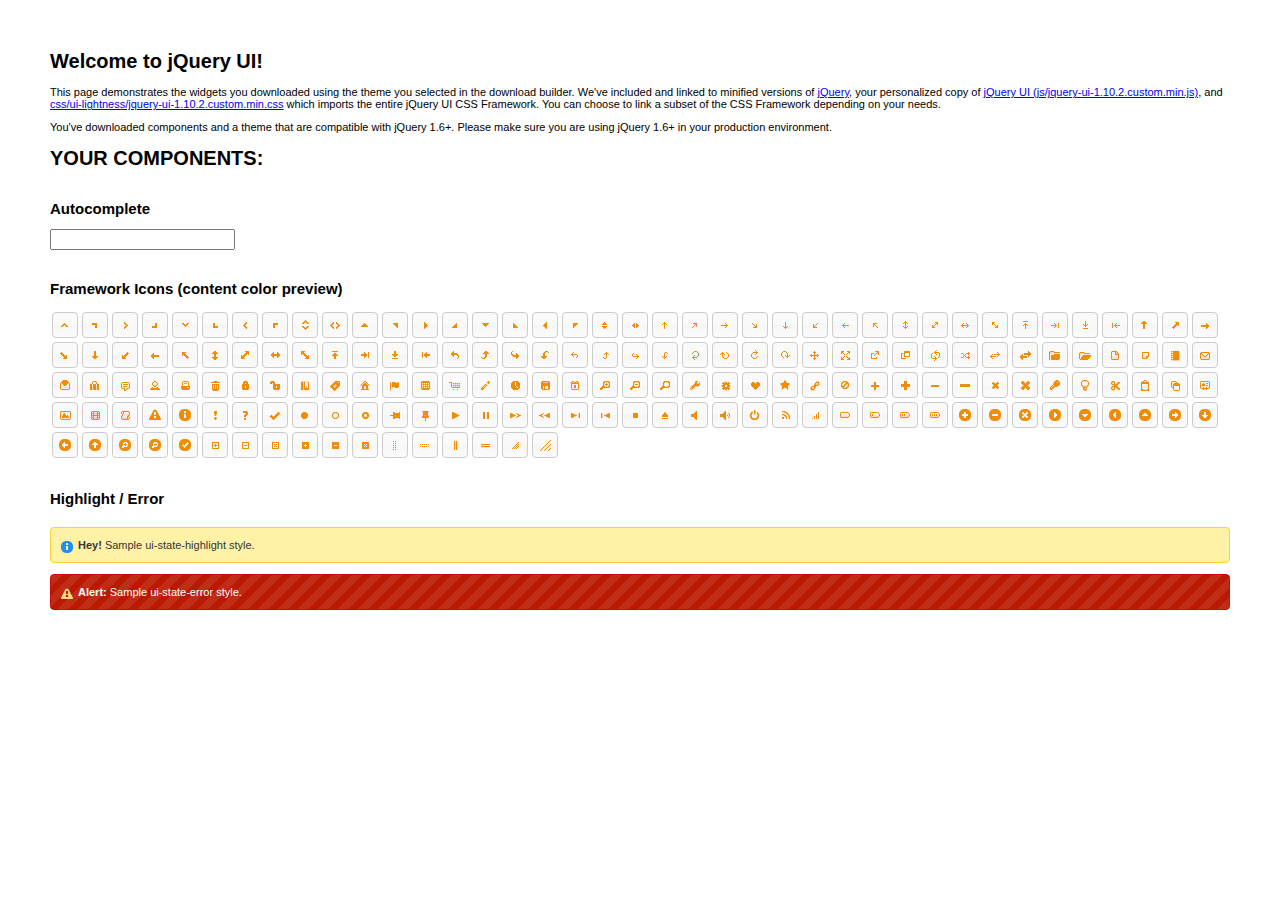
<file: js/jqueryui/index.html>
<!doctype html>
<html lang="us">
<head>
	<meta charset="utf-8">
	<title>jQuery UI Example Page</title>
	<link href="css/ui-lightness/jquery-ui-1.10.2.custom.css" rel="stylesheet">
	<script src="js/jquery-1.9.1.js"></script>
	<script src="js/jquery-ui-1.10.2.custom.js"></script>
	<script>
	$(function() {
		

		
		var availableTags = [
			"ActionScript",
			"AppleScript",
			"Asp",
			"BASIC",
			"C",
			"C++",
			"Clojure",
			"COBOL",
			"ColdFusion",
			"Erlang",
			"Fortran",
			"Groovy",
			"Haskell",
			"Java",
			"JavaScript",
			"Lisp",
			"Perl",
			"PHP",
			"Python",
			"Ruby",
			"Scala",
			"Scheme"
		];
		$( "#autocomplete" ).autocomplete({
			source: availableTags
		});
		

		

		

		

		

		

		

		// Hover states on the static widgets
		$( "#dialog-link, #icons li" ).hover(
			function() {
				$( this ).addClass( "ui-state-hover" );
			},
			function() {
				$( this ).removeClass( "ui-state-hover" );
			}
		);
	});
	</script>
	<style>
	body{
		font: 62.5% "Trebuchet MS", sans-serif;
		margin: 50px;
	}
	.demoHeaders {
		margin-top: 2em;
	}
	#dialog-link {
		padding: .4em 1em .4em 20px;
		text-decoration: none;
		position: relative;
	}
	#dialog-link span.ui-icon {
		margin: 0 5px 0 0;
		position: absolute;
		left: .2em;
		top: 50%;
		margin-top: -8px;
	}
	#icons {
		margin: 0;
		padding: 0;
	}
	#icons li {
		margin: 2px;
		position: relative;
		padding: 4px 0;
		cursor: pointer;
		float: left;
		list-style: none;
	}
	#icons span.ui-icon {
		float: left;
		margin: 0 4px;
	}
	.fakewindowcontain .ui-widget-overlay {
		position: absolute;
	}
	</style>
</head>
<body>

<h1>Welcome to jQuery UI!</h1>

<div class="ui-widget">
	<p>This page demonstrates the widgets you downloaded using the theme you selected in the download builder. We've included and linked to minified versions of <a href="js/jquery-1.9.1.js">jQuery</a>, your personalized copy of <a href="js/jquery-ui-1.10.2.custom.min.js">jQuery UI (js/jquery-ui-1.10.2.custom.min.js)</a>, and <a href="css/ui-lightness/jquery-ui-1.10.2.custom.min.css">css/ui-lightness/jquery-ui-1.10.2.custom.min.css</a> which imports the entire jQuery UI CSS Framework. You can choose to link a subset of the CSS Framework depending on your needs. </p>
	<p>You've downloaded components and a theme that are compatible with jQuery 1.6+. Please make sure you are using jQuery 1.6+ in your production environment.</p>
</div>

<h1>YOUR COMPONENTS:</h1>




<!-- Autocomplete -->
<h2 class="demoHeaders">Autocomplete</h2>
<div>
	<input id="autocomplete" title="type &quot;a&quot;">
</div>









<h2 class="demoHeaders">Framework Icons (content color preview)</h2>
<ul id="icons" class="ui-widget ui-helper-clearfix">
	<li class="ui-state-default ui-corner-all" title=".ui-icon-carat-1-n"><span class="ui-icon ui-icon-carat-1-n"></span></li>
	<li class="ui-state-default ui-corner-all" title=".ui-icon-carat-1-ne"><span class="ui-icon ui-icon-carat-1-ne"></span></li>
	<li class="ui-state-default ui-corner-all" title=".ui-icon-carat-1-e"><span class="ui-icon ui-icon-carat-1-e"></span></li>
	<li class="ui-state-default ui-corner-all" title=".ui-icon-carat-1-se"><span class="ui-icon ui-icon-carat-1-se"></span></li>
	<li class="ui-state-default ui-corner-all" title=".ui-icon-carat-1-s"><span class="ui-icon ui-icon-carat-1-s"></span></li>
	<li class="ui-state-default ui-corner-all" title=".ui-icon-carat-1-sw"><span class="ui-icon ui-icon-carat-1-sw"></span></li>
	<li class="ui-state-default ui-corner-all" title=".ui-icon-carat-1-w"><span class="ui-icon ui-icon-carat-1-w"></span></li>
	<li class="ui-state-default ui-corner-all" title=".ui-icon-carat-1-nw"><span class="ui-icon ui-icon-carat-1-nw"></span></li>
	<li class="ui-state-default ui-corner-all" title=".ui-icon-carat-2-n-s"><span class="ui-icon ui-icon-carat-2-n-s"></span></li>
	<li class="ui-state-default ui-corner-all" title=".ui-icon-carat-2-e-w"><span class="ui-icon ui-icon-carat-2-e-w"></span></li>
	<li class="ui-state-default ui-corner-all" title=".ui-icon-triangle-1-n"><span class="ui-icon ui-icon-triangle-1-n"></span></li>
	<li class="ui-state-default ui-corner-all" title=".ui-icon-triangle-1-ne"><span class="ui-icon ui-icon-triangle-1-ne"></span></li>
	<li class="ui-state-default ui-corner-all" title=".ui-icon-triangle-1-e"><span class="ui-icon ui-icon-triangle-1-e"></span></li>
	<li class="ui-state-default ui-corner-all" title=".ui-icon-triangle-1-se"><span class="ui-icon ui-icon-triangle-1-se"></span></li>
	<li class="ui-state-default ui-corner-all" title=".ui-icon-triangle-1-s"><span class="ui-icon ui-icon-triangle-1-s"></span></li>
	<li class="ui-state-default ui-corner-all" title=".ui-icon-triangle-1-sw"><span class="ui-icon ui-icon-triangle-1-sw"></span></li>
	<li class="ui-state-default ui-corner-all" title=".ui-icon-triangle-1-w"><span class="ui-icon ui-icon-triangle-1-w"></span></li>
	<li class="ui-state-default ui-corner-all" title=".ui-icon-triangle-1-nw"><span class="ui-icon ui-icon-triangle-1-nw"></span></li>
	<li class="ui-state-default ui-corner-all" title=".ui-icon-triangle-2-n-s"><span class="ui-icon ui-icon-triangle-2-n-s"></span></li>
	<li class="ui-state-default ui-corner-all" title=".ui-icon-triangle-2-e-w"><span class="ui-icon ui-icon-triangle-2-e-w"></span></li>
	<li class="ui-state-default ui-corner-all" title=".ui-icon-arrow-1-n"><span class="ui-icon ui-icon-arrow-1-n"></span></li>
	<li class="ui-state-default ui-corner-all" title=".ui-icon-arrow-1-ne"><span class="ui-icon ui-icon-arrow-1-ne"></span></li>
	<li class="ui-state-default ui-corner-all" title=".ui-icon-arrow-1-e"><span class="ui-icon ui-icon-arrow-1-e"></span></li>
	<li class="ui-state-default ui-corner-all" title=".ui-icon-arrow-1-se"><span class="ui-icon ui-icon-arrow-1-se"></span></li>
	<li class="ui-state-default ui-corner-all" title=".ui-icon-arrow-1-s"><span class="ui-icon ui-icon-arrow-1-s"></span></li>
	<li class="ui-state-default ui-corner-all" title=".ui-icon-arrow-1-sw"><span class="ui-icon ui-icon-arrow-1-sw"></span></li>
	<li class="ui-state-default ui-corner-all" title=".ui-icon-arrow-1-w"><span class="ui-icon ui-icon-arrow-1-w"></span></li>
	<li class="ui-state-default ui-corner-all" title=".ui-icon-arrow-1-nw"><span class="ui-icon ui-icon-arrow-1-nw"></span></li>
	<li class="ui-state-default ui-corner-all" title=".ui-icon-arrow-2-n-s"><span class="ui-icon ui-icon-arrow-2-n-s"></span></li>
	<li class="ui-state-default ui-corner-all" title=".ui-icon-arrow-2-ne-sw"><span class="ui-icon ui-icon-arrow-2-ne-sw"></span></li>
	<li class="ui-state-default ui-corner-all" title=".ui-icon-arrow-2-e-w"><span class="ui-icon ui-icon-arrow-2-e-w"></span></li>
	<li class="ui-state-default ui-corner-all" title=".ui-icon-arrow-2-se-nw"><span class="ui-icon ui-icon-arrow-2-se-nw"></span></li>
	<li class="ui-state-default ui-corner-all" title=".ui-icon-arrowstop-1-n"><span class="ui-icon ui-icon-arrowstop-1-n"></span></li>
	<li class="ui-state-default ui-corner-all" title=".ui-icon-arrowstop-1-e"><span class="ui-icon ui-icon-arrowstop-1-e"></span></li>
	<li class="ui-state-default ui-corner-all" title=".ui-icon-arrowstop-1-s"><span class="ui-icon ui-icon-arrowstop-1-s"></span></li>
	<li class="ui-state-default ui-corner-all" title=".ui-icon-arrowstop-1-w"><span class="ui-icon ui-icon-arrowstop-1-w"></span></li>
	<li class="ui-state-default ui-corner-all" title=".ui-icon-arrowthick-1-n"><span class="ui-icon ui-icon-arrowthick-1-n"></span></li>
	<li class="ui-state-default ui-corner-all" title=".ui-icon-arrowthick-1-ne"><span class="ui-icon ui-icon-arrowthick-1-ne"></span></li>
	<li class="ui-state-default ui-corner-all" title=".ui-icon-arrowthick-1-e"><span class="ui-icon ui-icon-arrowthick-1-e"></span></li>
	<li class="ui-state-default ui-corner-all" title=".ui-icon-arrowthick-1-se"><span class="ui-icon ui-icon-arrowthick-1-se"></span></li>
	<li class="ui-state-default ui-corner-all" title=".ui-icon-arrowthick-1-s"><span class="ui-icon ui-icon-arrowthick-1-s"></span></li>
	<li class="ui-state-default ui-corner-all" title=".ui-icon-arrowthick-1-sw"><span class="ui-icon ui-icon-arrowthick-1-sw"></span></li>
	<li class="ui-state-default ui-corner-all" title=".ui-icon-arrowthick-1-w"><span class="ui-icon ui-icon-arrowthick-1-w"></span></li>
	<li class="ui-state-default ui-corner-all" title=".ui-icon-arrowthick-1-nw"><span class="ui-icon ui-icon-arrowthick-1-nw"></span></li>
	<li class="ui-state-default ui-corner-all" title=".ui-icon-arrowthick-2-n-s"><span class="ui-icon ui-icon-arrowthick-2-n-s"></span></li>
	<li class="ui-state-default ui-corner-all" title=".ui-icon-arrowthick-2-ne-sw"><span class="ui-icon ui-icon-arrowthick-2-ne-sw"></span></li>
	<li class="ui-state-default ui-corner-all" title=".ui-icon-arrowthick-2-e-w"><span class="ui-icon ui-icon-arrowthick-2-e-w"></span></li>
	<li class="ui-state-default ui-corner-all" title=".ui-icon-arrowthick-2-se-nw"><span class="ui-icon ui-icon-arrowthick-2-se-nw"></span></li>
	<li class="ui-state-default ui-corner-all" title=".ui-icon-arrowthickstop-1-n"><span class="ui-icon ui-icon-arrowthickstop-1-n"></span></li>
	<li class="ui-state-default ui-corner-all" title=".ui-icon-arrowthickstop-1-e"><span class="ui-icon ui-icon-arrowthickstop-1-e"></span></li>
	<li class="ui-state-default ui-corner-all" title=".ui-icon-arrowthickstop-1-s"><span class="ui-icon ui-icon-arrowthickstop-1-s"></span></li>
	<li class="ui-state-default ui-corner-all" title=".ui-icon-arrowthickstop-1-w"><span class="ui-icon ui-icon-arrowthickstop-1-w"></span></li>
	<li class="ui-state-default ui-corner-all" title=".ui-icon-arrowreturnthick-1-w"><span class="ui-icon ui-icon-arrowreturnthick-1-w"></span></li>
	<li class="ui-state-default ui-corner-all" title=".ui-icon-arrowreturnthick-1-n"><span class="ui-icon ui-icon-arrowreturnthick-1-n"></span></li>
	<li class="ui-state-default ui-corner-all" title=".ui-icon-arrowreturnthick-1-e"><span class="ui-icon ui-icon-arrowreturnthick-1-e"></span></li>
	<li class="ui-state-default ui-corner-all" title=".ui-icon-arrowreturnthick-1-s"><span class="ui-icon ui-icon-arrowreturnthick-1-s"></span></li>
	<li class="ui-state-default ui-corner-all" title=".ui-icon-arrowreturn-1-w"><span class="ui-icon ui-icon-arrowreturn-1-w"></span></li>
	<li class="ui-state-default ui-corner-all" title=".ui-icon-arrowreturn-1-n"><span class="ui-icon ui-icon-arrowreturn-1-n"></span></li>
	<li class="ui-state-default ui-corner-all" title=".ui-icon-arrowreturn-1-e"><span class="ui-icon ui-icon-arrowreturn-1-e"></span></li>
	<li class="ui-state-default ui-corner-all" title=".ui-icon-arrowreturn-1-s"><span class="ui-icon ui-icon-arrowreturn-1-s"></span></li>
	<li class="ui-state-default ui-corner-all" title=".ui-icon-arrowrefresh-1-w"><span class="ui-icon ui-icon-arrowrefresh-1-w"></span></li>
	<li class="ui-state-default ui-corner-all" title=".ui-icon-arrowrefresh-1-n"><span class="ui-icon ui-icon-arrowrefresh-1-n"></span></li>
	<li class="ui-state-default ui-corner-all" title=".ui-icon-arrowrefresh-1-e"><span class="ui-icon ui-icon-arrowrefresh-1-e"></span></li>
	<li class="ui-state-default ui-corner-all" title=".ui-icon-arrowrefresh-1-s"><span class="ui-icon ui-icon-arrowrefresh-1-s"></span></li>
	<li class="ui-state-default ui-corner-all" title=".ui-icon-arrow-4"><span class="ui-icon ui-icon-arrow-4"></span></li>
	<li class="ui-state-default ui-corner-all" title=".ui-icon-arrow-4-diag"><span class="ui-icon ui-icon-arrow-4-diag"></span></li>
	<li class="ui-state-default ui-corner-all" title=".ui-icon-extlink"><span class="ui-icon ui-icon-extlink"></span></li>
	<li class="ui-state-default ui-corner-all" title=".ui-icon-newwin"><span class="ui-icon ui-icon-newwin"></span></li>
	<li class="ui-state-default ui-corner-all" title=".ui-icon-refresh"><span class="ui-icon ui-icon-refresh"></span></li>
	<li class="ui-state-default ui-corner-all" title=".ui-icon-shuffle"><span class="ui-icon ui-icon-shuffle"></span></li>
	<li class="ui-state-default ui-corner-all" title=".ui-icon-transfer-e-w"><span class="ui-icon ui-icon-transfer-e-w"></span></li>
	<li class="ui-state-default ui-corner-all" title=".ui-icon-transferthick-e-w"><span class="ui-icon ui-icon-transferthick-e-w"></span></li>
	<li class="ui-state-default ui-corner-all" title=".ui-icon-folder-collapsed"><span class="ui-icon ui-icon-folder-collapsed"></span></li>
	<li class="ui-state-default ui-corner-all" title=".ui-icon-folder-open"><span class="ui-icon ui-icon-folder-open"></span></li>
	<li class="ui-state-default ui-corner-all" title=".ui-icon-document"><span class="ui-icon ui-icon-document"></span></li>
	<li class="ui-state-default ui-corner-all" title=".ui-icon-document-b"><span class="ui-icon ui-icon-document-b"></span></li>
	<li class="ui-state-default ui-corner-all" title=".ui-icon-note"><span class="ui-icon ui-icon-note"></span></li>
	<li class="ui-state-default ui-corner-all" title=".ui-icon-mail-closed"><span class="ui-icon ui-icon-mail-closed"></span></li>
	<li class="ui-state-default ui-corner-all" title=".ui-icon-mail-open"><span class="ui-icon ui-icon-mail-open"></span></li>
	<li class="ui-state-default ui-corner-all" title=".ui-icon-suitcase"><span class="ui-icon ui-icon-suitcase"></span></li>
	<li class="ui-state-default ui-corner-all" title=".ui-icon-comment"><span class="ui-icon ui-icon-comment"></span></li>
	<li class="ui-state-default ui-corner-all" title=".ui-icon-person"><span class="ui-icon ui-icon-person"></span></li>
	<li class="ui-state-default ui-corner-all" title=".ui-icon-print"><span class="ui-icon ui-icon-print"></span></li>
	<li class="ui-state-default ui-corner-all" title=".ui-icon-trash"><span class="ui-icon ui-icon-trash"></span></li>
	<li class="ui-state-default ui-corner-all" title=".ui-icon-locked"><span class="ui-icon ui-icon-locked"></span></li>
	<li class="ui-state-default ui-corner-all" title=".ui-icon-unlocked"><span class="ui-icon ui-icon-unlocked"></span></li>
	<li class="ui-state-default ui-corner-all" title=".ui-icon-bookmark"><span class="ui-icon ui-icon-bookmark"></span></li>
	<li class="ui-state-default ui-corner-all" title=".ui-icon-tag"><span class="ui-icon ui-icon-tag"></span></li>
	<li class="ui-state-default ui-corner-all" title=".ui-icon-home"><span class="ui-icon ui-icon-home"></span></li>
	<li class="ui-state-default ui-corner-all" title=".ui-icon-flag"><span class="ui-icon ui-icon-flag"></span></li>
	<li class="ui-state-default ui-corner-all" title=".ui-icon-calculator"><span class="ui-icon ui-icon-calculator"></span></li>
	<li class="ui-state-default ui-corner-all" title=".ui-icon-cart"><span class="ui-icon ui-icon-cart"></span></li>
	<li class="ui-state-default ui-corner-all" title=".ui-icon-pencil"><span class="ui-icon ui-icon-pencil"></span></li>
	<li class="ui-state-default ui-corner-all" title=".ui-icon-clock"><span class="ui-icon ui-icon-clock"></span></li>
	<li class="ui-state-default ui-corner-all" title=".ui-icon-disk"><span class="ui-icon ui-icon-disk"></span></li>
	<li class="ui-state-default ui-corner-all" title=".ui-icon-calendar"><span class="ui-icon ui-icon-calendar"></span></li>
	<li class="ui-state-default ui-corner-all" title=".ui-icon-zoomin"><span class="ui-icon ui-icon-zoomin"></span></li>
	<li class="ui-state-default ui-corner-all" title=".ui-icon-zoomout"><span class="ui-icon ui-icon-zoomout"></span></li>
	<li class="ui-state-default ui-corner-all" title=".ui-icon-search"><span class="ui-icon ui-icon-search"></span></li>
	<li class="ui-state-default ui-corner-all" title=".ui-icon-wrench"><span class="ui-icon ui-icon-wrench"></span></li>
	<li class="ui-state-default ui-corner-all" title=".ui-icon-gear"><span class="ui-icon ui-icon-gear"></span></li>
	<li class="ui-state-default ui-corner-all" title=".ui-icon-heart"><span class="ui-icon ui-icon-heart"></span></li>
	<li class="ui-state-default ui-corner-all" title=".ui-icon-star"><span class="ui-icon ui-icon-star"></span></li>
	<li class="ui-state-default ui-corner-all" title=".ui-icon-link"><span class="ui-icon ui-icon-link"></span></li>
	<li class="ui-state-default ui-corner-all" title=".ui-icon-cancel"><span class="ui-icon ui-icon-cancel"></span></li>
	<li class="ui-state-default ui-corner-all" title=".ui-icon-plus"><span class="ui-icon ui-icon-plus"></span></li>
	<li class="ui-state-default ui-corner-all" title=".ui-icon-plusthick"><span class="ui-icon ui-icon-plusthick"></span></li>
	<li class="ui-state-default ui-corner-all" title=".ui-icon-minus"><span class="ui-icon ui-icon-minus"></span></li>
	<li class="ui-state-default ui-corner-all" title=".ui-icon-minusthick"><span class="ui-icon ui-icon-minusthick"></span></li>
	<li class="ui-state-default ui-corner-all" title=".ui-icon-close"><span class="ui-icon ui-icon-close"></span></li>
	<li class="ui-state-default ui-corner-all" title=".ui-icon-closethick"><span class="ui-icon ui-icon-closethick"></span></li>
	<li class="ui-state-default ui-corner-all" title=".ui-icon-key"><span class="ui-icon ui-icon-key"></span></li>
	<li class="ui-state-default ui-corner-all" title=".ui-icon-lightbulb"><span class="ui-icon ui-icon-lightbulb"></span></li>
	<li class="ui-state-default ui-corner-all" title=".ui-icon-scissors"><span class="ui-icon ui-icon-scissors"></span></li>
	<li class="ui-state-default ui-corner-all" title=".ui-icon-clipboard"><span class="ui-icon ui-icon-clipboard"></span></li>
	<li class="ui-state-default ui-corner-all" title=".ui-icon-copy"><span class="ui-icon ui-icon-copy"></span></li>
	<li class="ui-state-default ui-corner-all" title=".ui-icon-contact"><span class="ui-icon ui-icon-contact"></span></li>
	<li class="ui-state-default ui-corner-all" title=".ui-icon-image"><span class="ui-icon ui-icon-image"></span></li>
	<li class="ui-state-default ui-corner-all" title=".ui-icon-video"><span class="ui-icon ui-icon-video"></span></li>
	<li class="ui-state-default ui-corner-all" title=".ui-icon-script"><span class="ui-icon ui-icon-script"></span></li>
	<li class="ui-state-default ui-corner-all" title=".ui-icon-alert"><span class="ui-icon ui-icon-alert"></span></li>
	<li class="ui-state-default ui-corner-all" title=".ui-icon-info"><span class="ui-icon ui-icon-info"></span></li>
	<li class="ui-state-default ui-corner-all" title=".ui-icon-notice"><span class="ui-icon ui-icon-notice"></span></li>
	<li class="ui-state-default ui-corner-all" title=".ui-icon-help"><span class="ui-icon ui-icon-help"></span></li>
	<li class="ui-state-default ui-corner-all" title=".ui-icon-check"><span class="ui-icon ui-icon-check"></span></li>
	<li class="ui-state-default ui-corner-all" title=".ui-icon-bullet"><span class="ui-icon ui-icon-bullet"></span></li>
	<li class="ui-state-default ui-corner-all" title=".ui-icon-radio-off"><span class="ui-icon ui-icon-radio-off"></span></li>
	<li class="ui-state-default ui-corner-all" title=".ui-icon-radio-on"><span class="ui-icon ui-icon-radio-on"></span></li>
	<li class="ui-state-default ui-corner-all" title=".ui-icon-pin-w"><span class="ui-icon ui-icon-pin-w"></span></li>
	<li class="ui-state-default ui-corner-all" title=".ui-icon-pin-s"><span class="ui-icon ui-icon-pin-s"></span></li>
	<li class="ui-state-default ui-corner-all" title=".ui-icon-play"><span class="ui-icon ui-icon-play"></span></li>
	<li class="ui-state-default ui-corner-all" title=".ui-icon-pause"><span class="ui-icon ui-icon-pause"></span></li>
	<li class="ui-state-default ui-corner-all" title=".ui-icon-seek-next"><span class="ui-icon ui-icon-seek-next"></span></li>
	<li class="ui-state-default ui-corner-all" title=".ui-icon-seek-prev"><span class="ui-icon ui-icon-seek-prev"></span></li>
	<li class="ui-state-default ui-corner-all" title=".ui-icon-seek-end"><span class="ui-icon ui-icon-seek-end"></span></li>
	<li class="ui-state-default ui-corner-all" title=".ui-icon-seek-first"><span class="ui-icon ui-icon-seek-first"></span></li>
	<li class="ui-state-default ui-corner-all" title=".ui-icon-stop"><span class="ui-icon ui-icon-stop"></span></li>
	<li class="ui-state-default ui-corner-all" title=".ui-icon-eject"><span class="ui-icon ui-icon-eject"></span></li>
	<li class="ui-state-default ui-corner-all" title=".ui-icon-volume-off"><span class="ui-icon ui-icon-volume-off"></span></li>
	<li class="ui-state-default ui-corner-all" title=".ui-icon-volume-on"><span class="ui-icon ui-icon-volume-on"></span></li>
	<li class="ui-state-default ui-corner-all" title=".ui-icon-power"><span class="ui-icon ui-icon-power"></span></li>
	<li class="ui-state-default ui-corner-all" title=".ui-icon-signal-diag"><span class="ui-icon ui-icon-signal-diag"></span></li>
	<li class="ui-state-default ui-corner-all" title=".ui-icon-signal"><span class="ui-icon ui-icon-signal"></span></li>
	<li class="ui-state-default ui-corner-all" title=".ui-icon-battery-0"><span class="ui-icon ui-icon-battery-0"></span></li>
	<li class="ui-state-default ui-corner-all" title=".ui-icon-battery-1"><span class="ui-icon ui-icon-battery-1"></span></li>
	<li class="ui-state-default ui-corner-all" title=".ui-icon-battery-2"><span class="ui-icon ui-icon-battery-2"></span></li>
	<li class="ui-state-default ui-corner-all" title=".ui-icon-battery-3"><span class="ui-icon ui-icon-battery-3"></span></li>
	<li class="ui-state-default ui-corner-all" title=".ui-icon-circle-plus"><span class="ui-icon ui-icon-circle-plus"></span></li>
	<li class="ui-state-default ui-corner-all" title=".ui-icon-circle-minus"><span class="ui-icon ui-icon-circle-minus"></span></li>
	<li class="ui-state-default ui-corner-all" title=".ui-icon-circle-close"><span class="ui-icon ui-icon-circle-close"></span></li>
	<li class="ui-state-default ui-corner-all" title=".ui-icon-circle-triangle-e"><span class="ui-icon ui-icon-circle-triangle-e"></span></li>
	<li class="ui-state-default ui-corner-all" title=".ui-icon-circle-triangle-s"><span class="ui-icon ui-icon-circle-triangle-s"></span></li>
	<li class="ui-state-default ui-corner-all" title=".ui-icon-circle-triangle-w"><span class="ui-icon ui-icon-circle-triangle-w"></span></li>
	<li class="ui-state-default ui-corner-all" title=".ui-icon-circle-triangle-n"><span class="ui-icon ui-icon-circle-triangle-n"></span></li>
	<li class="ui-state-default ui-corner-all" title=".ui-icon-circle-arrow-e"><span class="ui-icon ui-icon-circle-arrow-e"></span></li>
	<li class="ui-state-default ui-corner-all" title=".ui-icon-circle-arrow-s"><span class="ui-icon ui-icon-circle-arrow-s"></span></li>
	<li class="ui-state-default ui-corner-all" title=".ui-icon-circle-arrow-w"><span class="ui-icon ui-icon-circle-arrow-w"></span></li>
	<li class="ui-state-default ui-corner-all" title=".ui-icon-circle-arrow-n"><span class="ui-icon ui-icon-circle-arrow-n"></span></li>
	<li class="ui-state-default ui-corner-all" title=".ui-icon-circle-zoomin"><span class="ui-icon ui-icon-circle-zoomin"></span></li>
	<li class="ui-state-default ui-corner-all" title=".ui-icon-circle-zoomout"><span class="ui-icon ui-icon-circle-zoomout"></span></li>
	<li class="ui-state-default ui-corner-all" title=".ui-icon-circle-check"><span class="ui-icon ui-icon-circle-check"></span></li>
	<li class="ui-state-default ui-corner-all" title=".ui-icon-circlesmall-plus"><span class="ui-icon ui-icon-circlesmall-plus"></span></li>
	<li class="ui-state-default ui-corner-all" title=".ui-icon-circlesmall-minus"><span class="ui-icon ui-icon-circlesmall-minus"></span></li>
	<li class="ui-state-default ui-corner-all" title=".ui-icon-circlesmall-close"><span class="ui-icon ui-icon-circlesmall-close"></span></li>
	<li class="ui-state-default ui-corner-all" title=".ui-icon-squaresmall-plus"><span class="ui-icon ui-icon-squaresmall-plus"></span></li>
	<li class="ui-state-default ui-corner-all" title=".ui-icon-squaresmall-minus"><span class="ui-icon ui-icon-squaresmall-minus"></span></li>
	<li class="ui-state-default ui-corner-all" title=".ui-icon-squaresmall-close"><span class="ui-icon ui-icon-squaresmall-close"></span></li>
	<li class="ui-state-default ui-corner-all" title=".ui-icon-grip-dotted-vertical"><span class="ui-icon ui-icon-grip-dotted-vertical"></span></li>
	<li class="ui-state-default ui-corner-all" title=".ui-icon-grip-dotted-horizontal"><span class="ui-icon ui-icon-grip-dotted-horizontal"></span></li>
	<li class="ui-state-default ui-corner-all" title=".ui-icon-grip-solid-vertical"><span class="ui-icon ui-icon-grip-solid-vertical"></span></li>
	<li class="ui-state-default ui-corner-all" title=".ui-icon-grip-solid-horizontal"><span class="ui-icon ui-icon-grip-solid-horizontal"></span></li>
	<li class="ui-state-default ui-corner-all" title=".ui-icon-gripsmall-diagonal-se"><span class="ui-icon ui-icon-gripsmall-diagonal-se"></span></li>
	<li class="ui-state-default ui-corner-all" title=".ui-icon-grip-diagonal-se"><span class="ui-icon ui-icon-grip-diagonal-se"></span></li>
</ul>







<!-- Highlight / Error -->
<h2 class="demoHeaders">Highlight / Error</h2>
<div class="ui-widget">
	<div class="ui-state-highlight ui-corner-all" style="margin-top: 20px; padding: 0 .7em;">
		<p><span class="ui-icon ui-icon-info" style="float: left; margin-right: .3em;"></span>
		<strong>Hey!</strong> Sample ui-state-highlight style.</p>
	</div>
</div>
<br>
<div class="ui-widget">
	<div class="ui-state-error ui-corner-all" style="padding: 0 .7em;">
		<p><span class="ui-icon ui-icon-alert" style="float: left; margin-right: .3em;"></span>
		<strong>Alert:</strong> Sample ui-state-error style.</p>
	</div>
</div>

</body>
</html>
</file>
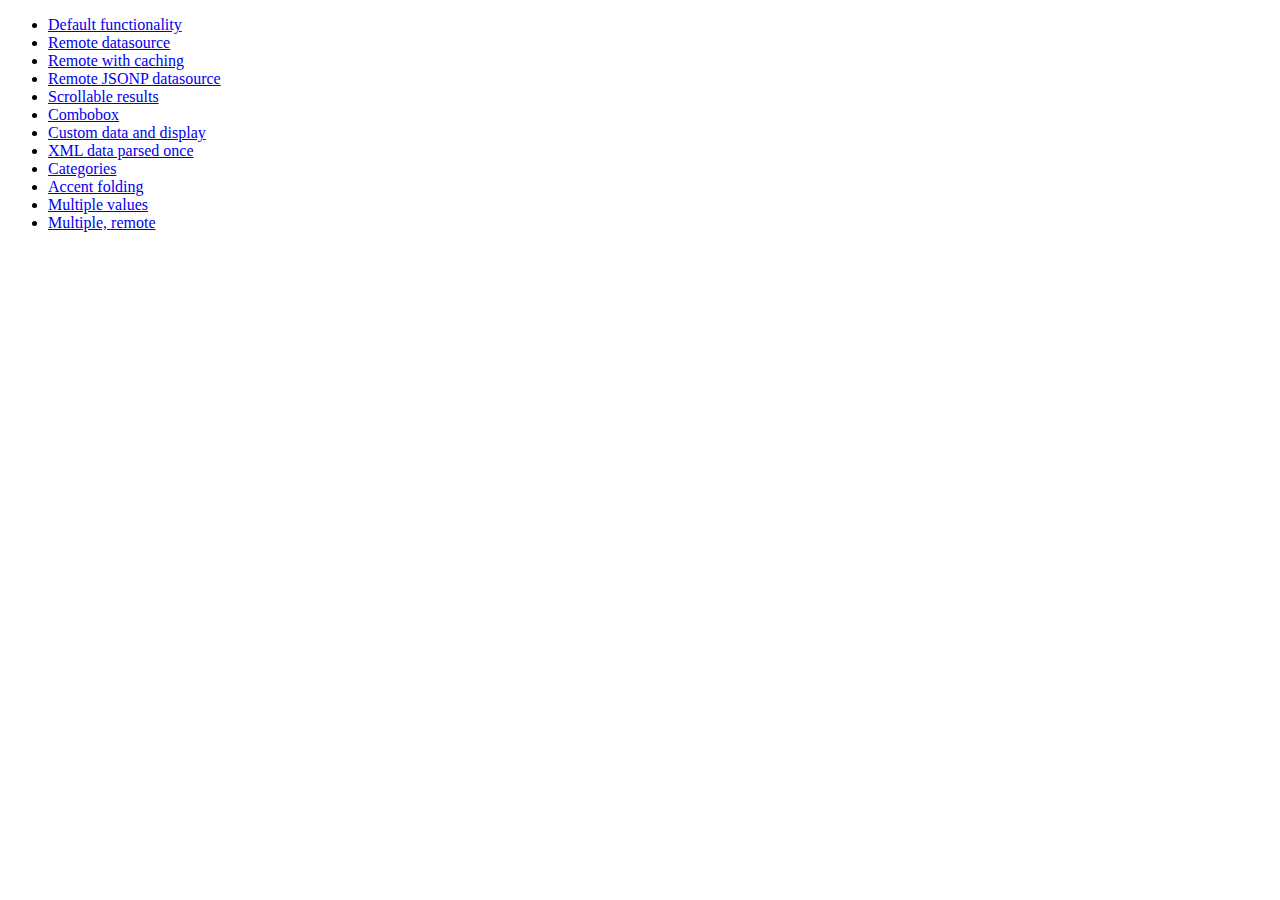
<file: js/jqueryui/development-bundle/demos/autocomplete/index.html>
<!doctype html>
<html lang="en">
<head>
	<meta charset="utf-8">
	<title>jQuery UI Autocomplete Demos</title>
</head>
<body>

<ul>
	<li><a href="default.html">Default functionality</a></li>
	<li><a href="remote.html">Remote datasource</a></li>
	<li><a href="remote-with-cache.html">Remote with caching</a></li>
	<li><a href="remote-jsonp.html">Remote JSONP datasource</a></li>
	<li><a href="maxheight.html">Scrollable results</a></li>
	<li><a href="combobox.html">Combobox</a></li>
	<li><a href="custom-data.html">Custom data and display</a></li>
	<li><a href="xml.html">XML data parsed once</a></li>
	<li><a href="categories.html">Categories</a></li>
	<li><a href="folding.html">Accent folding</a></li>
	<li><a href="multiple.html">Multiple values</a></li>
	<li><a href="multiple-remote.html">Multiple, remote</a></li>
</ul>

</body>
</html>
</file>
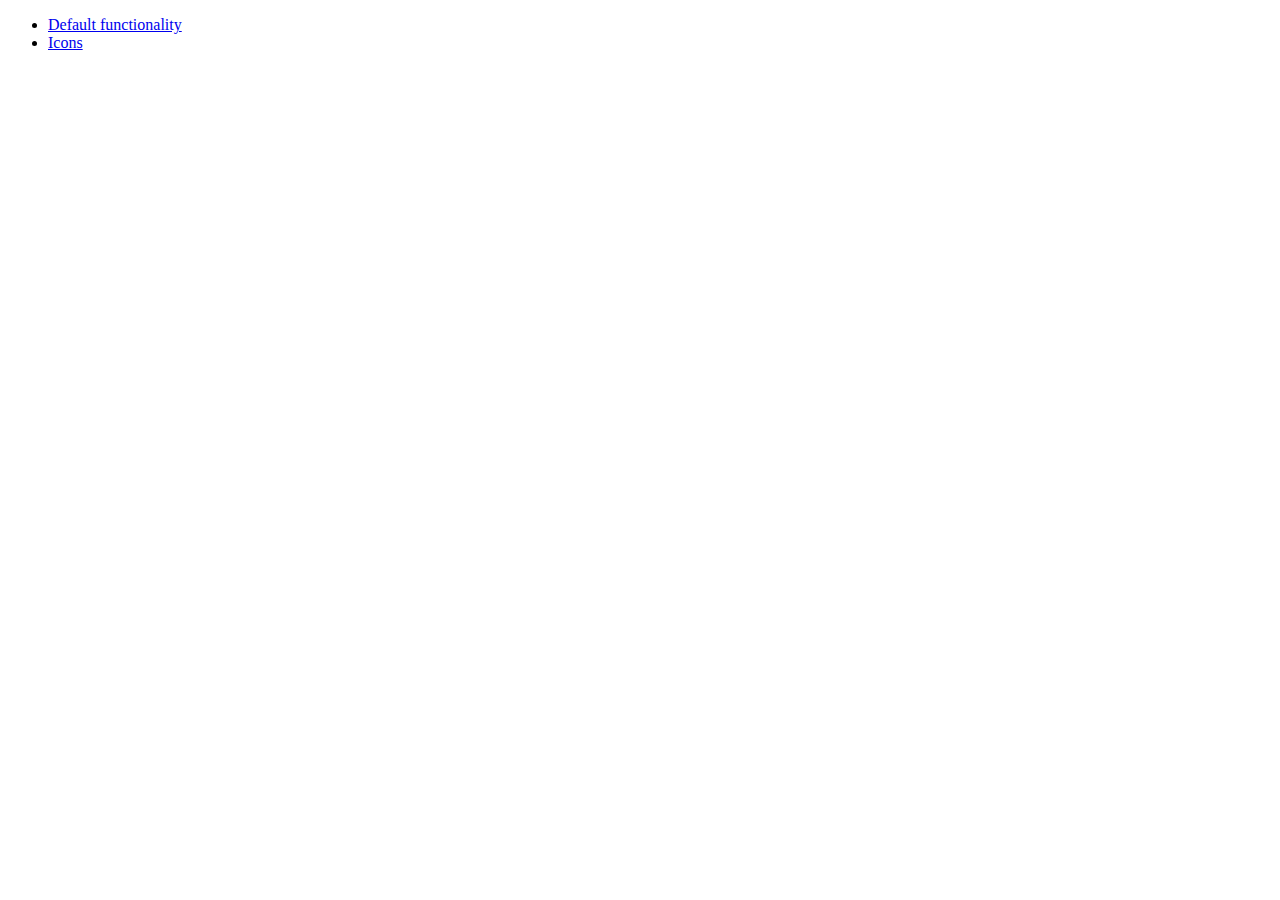
<file: js/jqueryui/development-bundle/demos/menu/index.html>
<!doctype html>
<html lang="en">
<head>
	<meta charset="utf-8">
	<title>jQuery UI Menu Demos</title>
</head>
<body>

<ul>
	<li><a href="default.html">Default functionality</a></li>
	<li><a href="icons.html">Icons</a></li>
</ul>

</body>
</html>
</file>
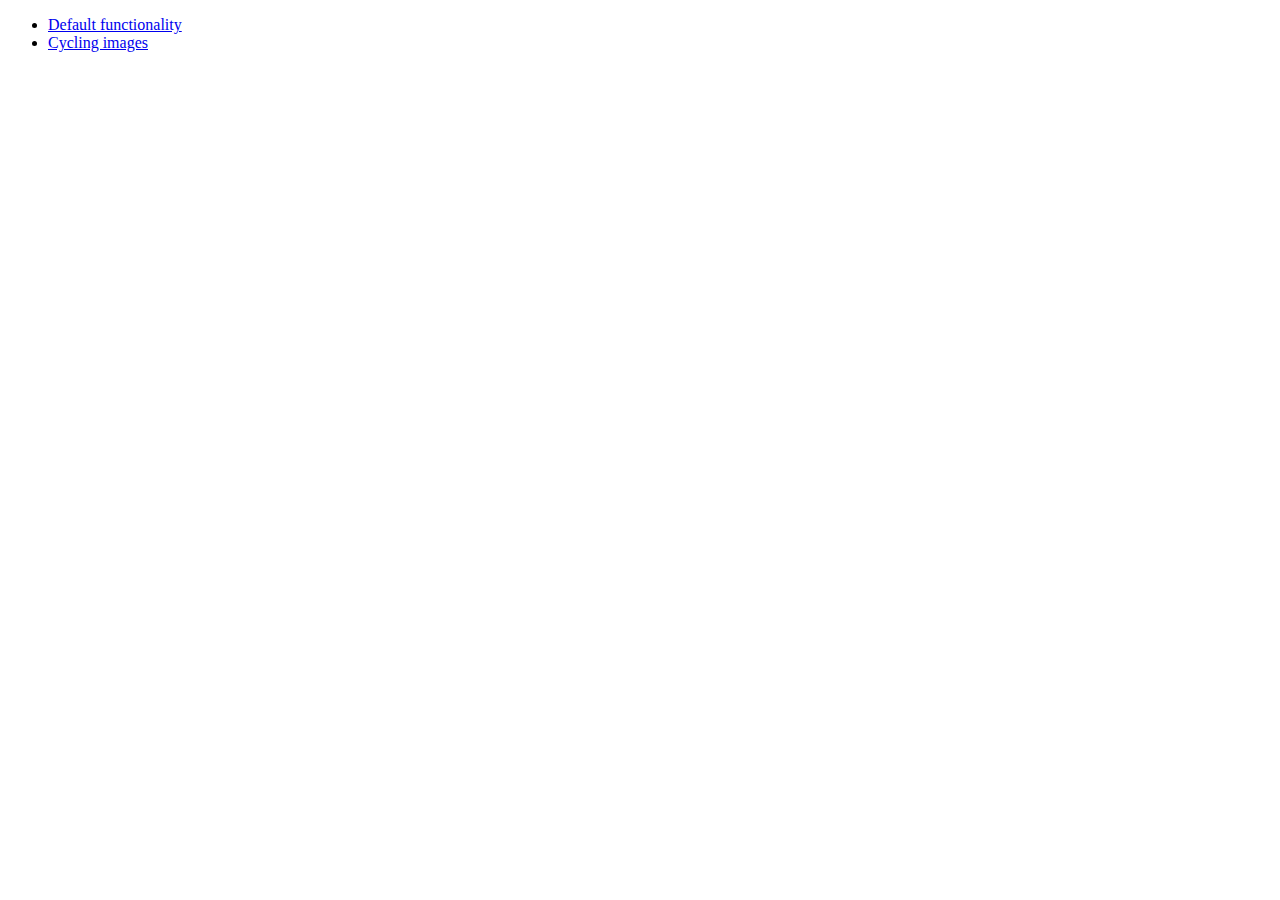
<file: js/jqueryui/development-bundle/demos/position/index.html>
<!doctype html>
<html lang="en">
<head>
	<meta charset="utf-8">
	<title>jQuery UI Position Demo</title>
</head>
<body>

<ul>
	<li><a href="default.html">Default functionality</a></li>
	<li><a href="cycler.html">Cycling images</a></li>
</ul>

</body>
</html>
</file>
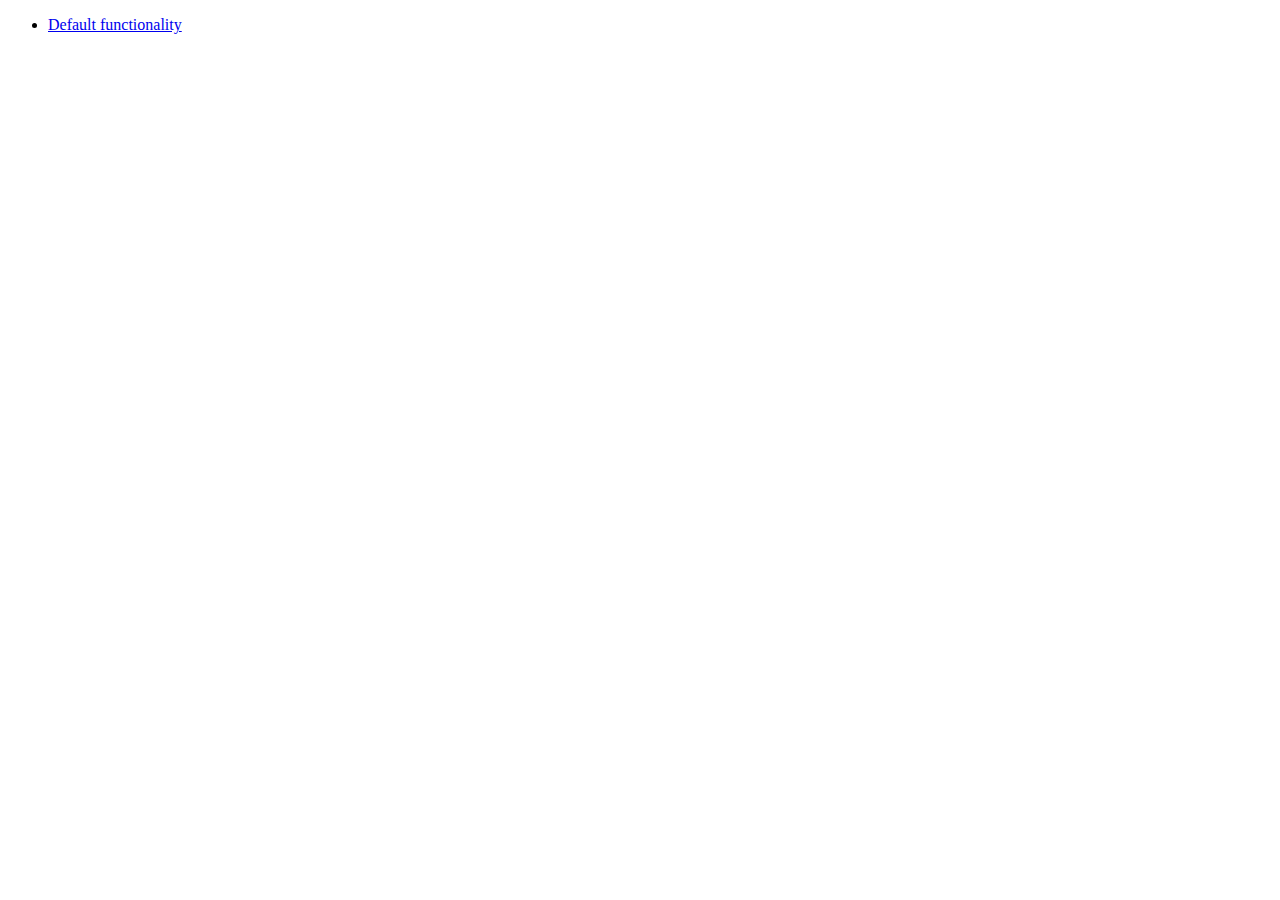
<file: js/jqueryui/development-bundle/demos/widget/index.html>
<!doctype html>
<html lang="en">
<head>
	<meta charset="utf-8">
	<title>jQuery UI Widget Demo</title>
</head>
<body>

<ul>
	<li><a href="default.html">Default functionality</a></li>
</ul>

</body>
</html>
</file>
